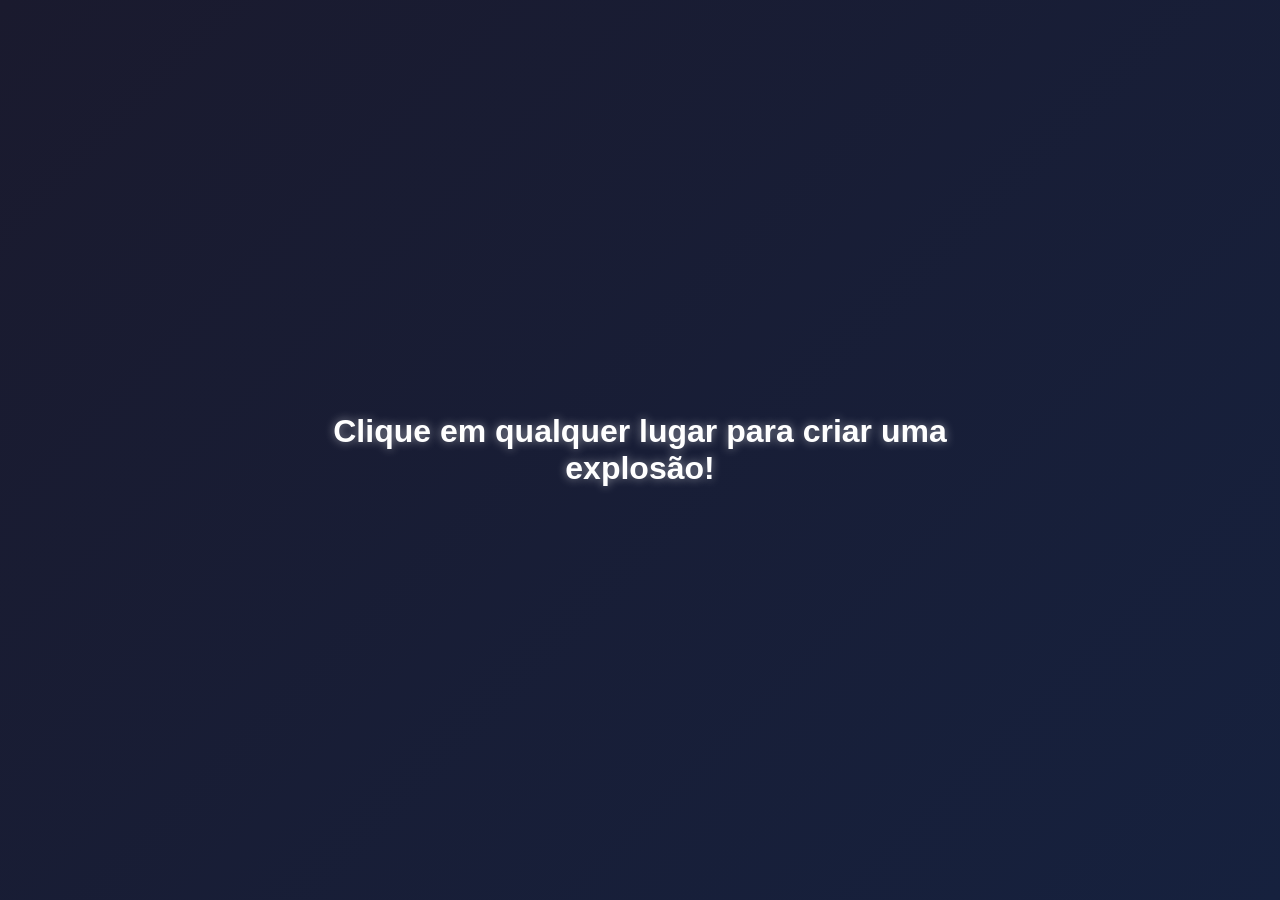
<file: click-explosion/claude sonnet 4.5/index.html>
<!DOCTYPE html>
<html lang="pt-BR">
<head>
    <meta charset="UTF-8">
    <meta name="viewport" content="width=device-width, initial-scale=1.0">
    <title>Explosão de Fogo ao Clicar</title>
    <link rel="stylesheet" href="style.css">
</head>
<body>
    <div class="container">
        <h1>Clique em qualquer lugar para criar uma explosão!</h1>
    </div>
    <script src="script.js"></script>
</body>
</html>
</file>
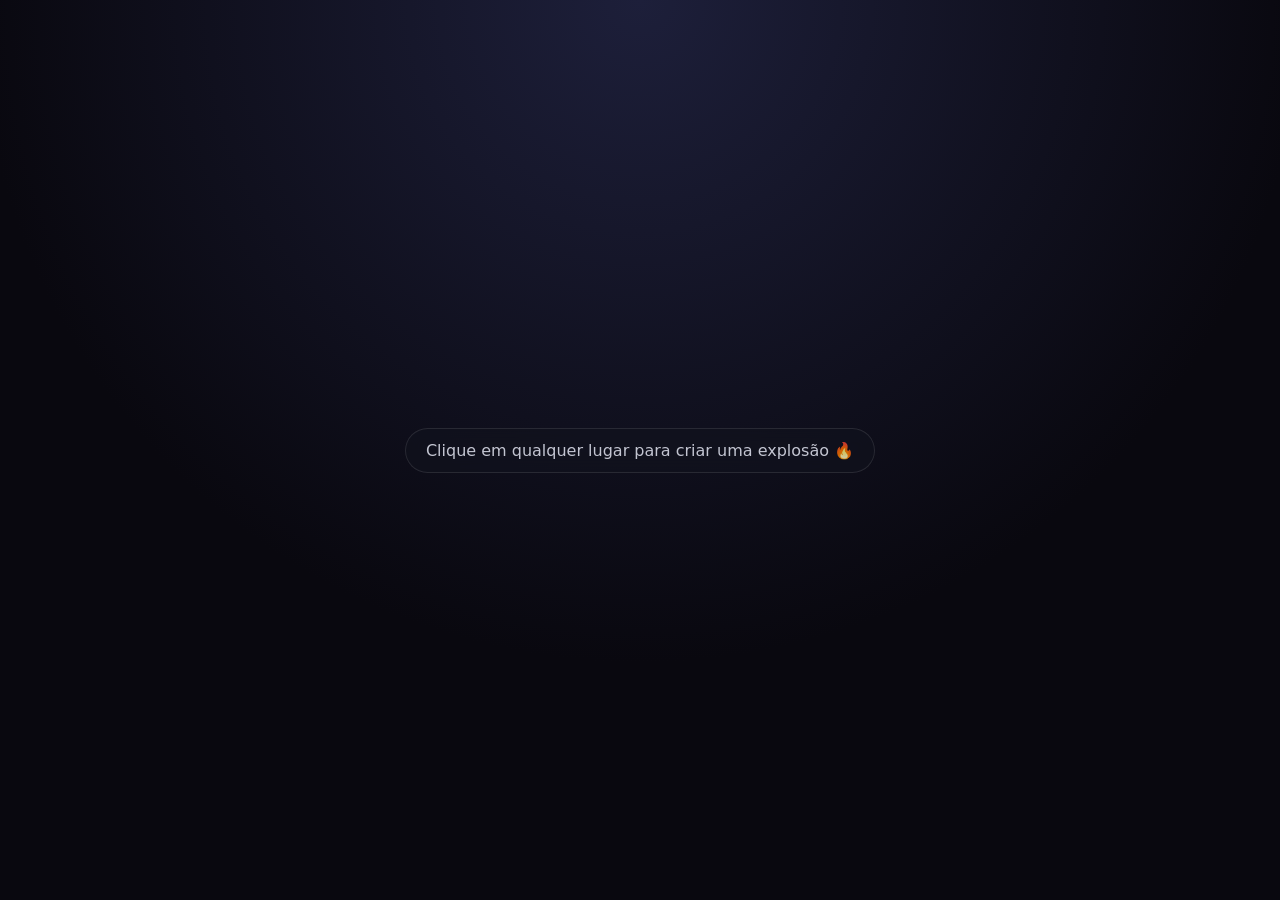
<file: click-explosion/gpt 5 codex/index.html>
<!DOCTYPE html>
<html lang="pt-BR">
  <head>
    <meta charset="UTF-8" />
    <meta name="viewport" content="width=device-width, initial-scale=1.0" />
    <title>Explosões ao Clique</title>
    <link rel="stylesheet" href="styles.css" />
  </head>
  <body>
    <main class="stage" aria-label="Área interativa">
      <div class="hint">Clique em qualquer lugar para criar uma explosão 🔥</div>
    </main>
    <script src="script.js"></script>
  </body>
</html>
</file>
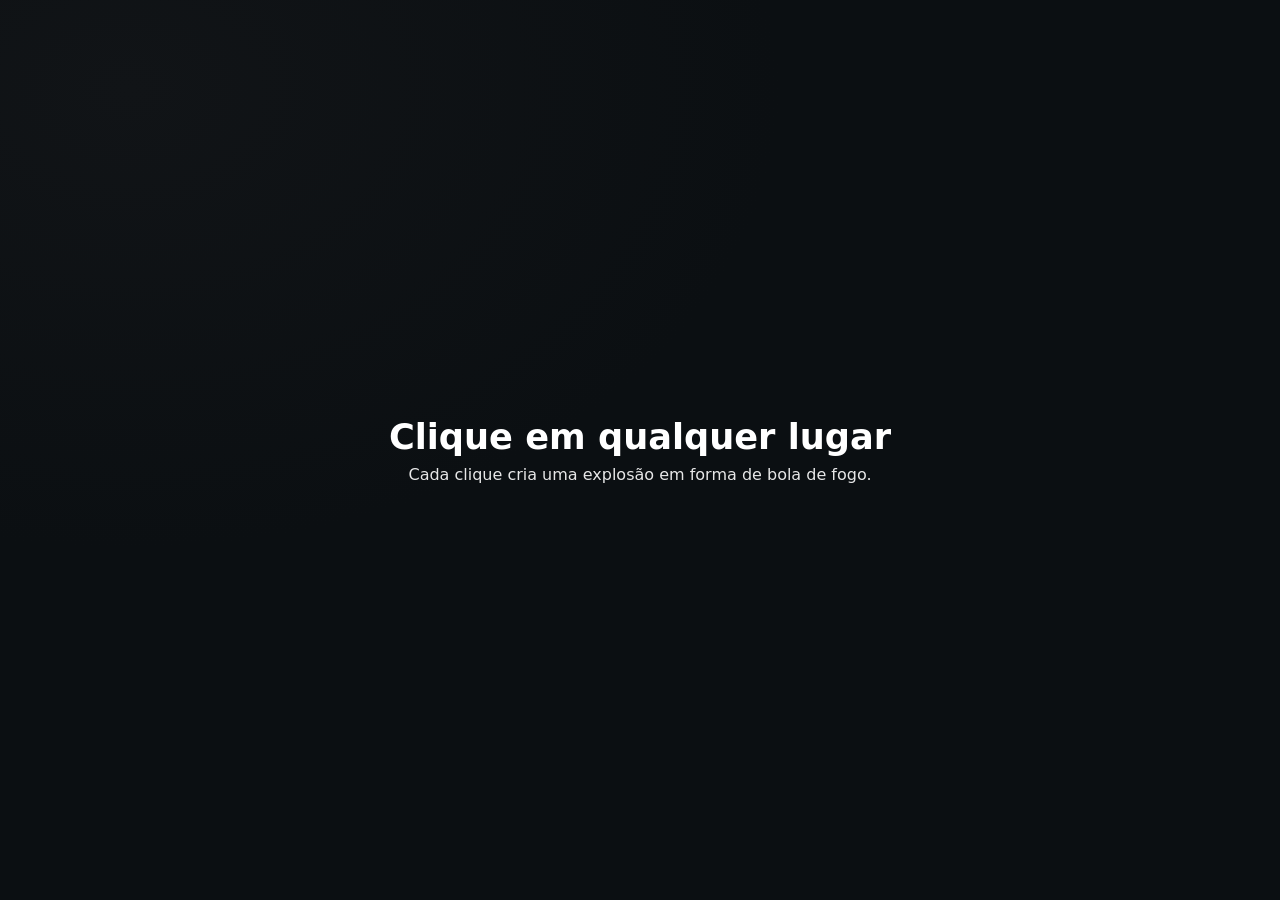
<file: click-explosion/gpt 5 mini/index.html>
<!doctype html>
<html lang="pt-BR">
  <head>
    <meta charset="utf-8" />
    <meta name="viewport" content="width=device-width, initial-scale=1" />
    <title>Explosões ao Clique — Bola de Fogo</title>
    <link rel="stylesheet" href="styles.css" />
  </head>
  <body>
    <main>
      <h1>Clique em qualquer lugar</h1>
      <p>Cada clique cria uma explosão em forma de bola de fogo.</p>
    </main>

    <script src="script.js" defer></script>
  </body>
</html>
</file>
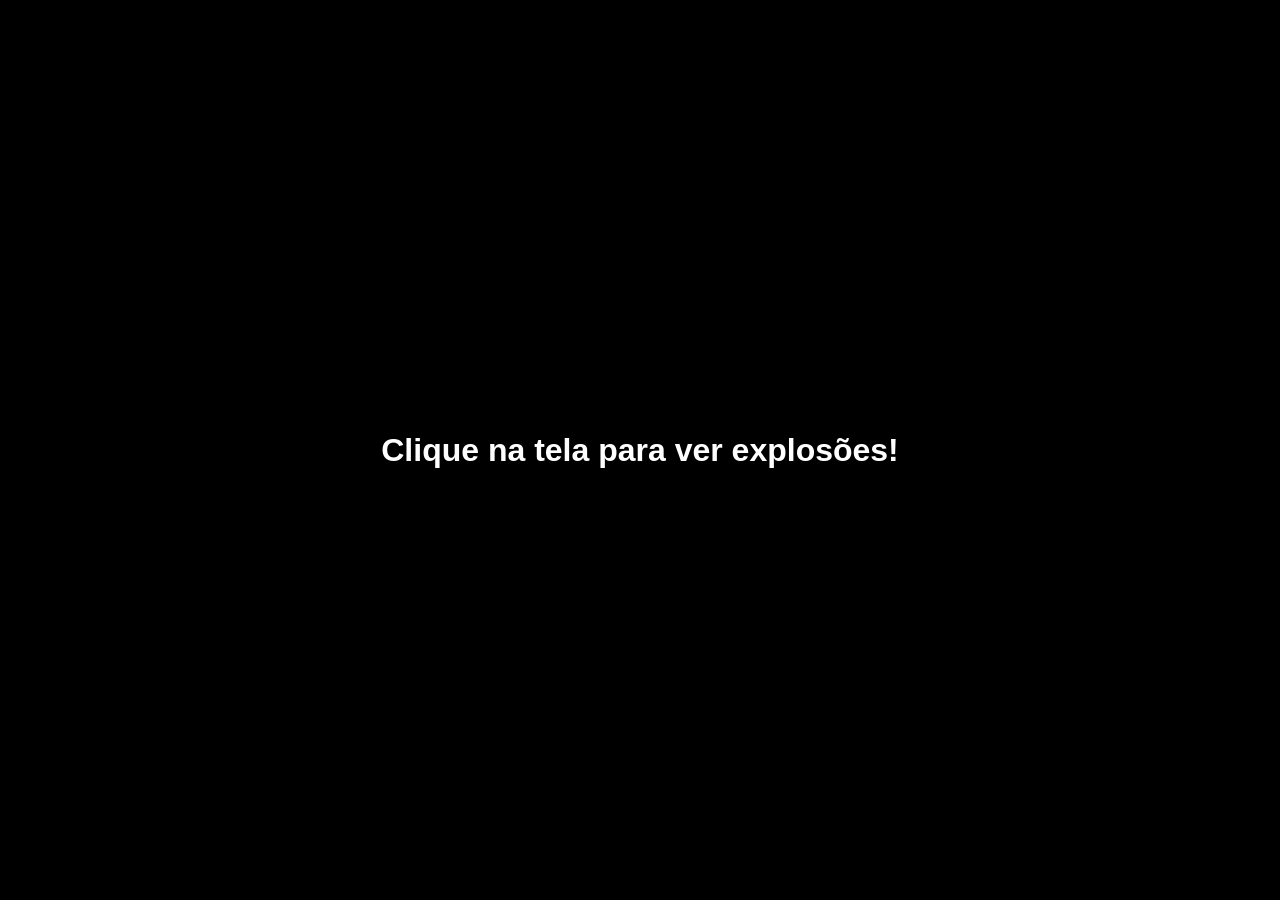
<file: click-explosion/grok code fast 1/index.html>
<!DOCTYPE html>
<html lang="pt-BR">
<head>
    <meta charset="UTF-8">
    <meta name="viewport" content="width=device-width, initial-scale=1.0">
    <title>Click Explosion</title>
    <link rel="stylesheet" href="style.css">
</head>
<body>
    <div id="container">
        <h1>Clique na tela para ver explosões!</h1>
    </div>
    <script src="script.js"></script>
</body>
</html>
</file>
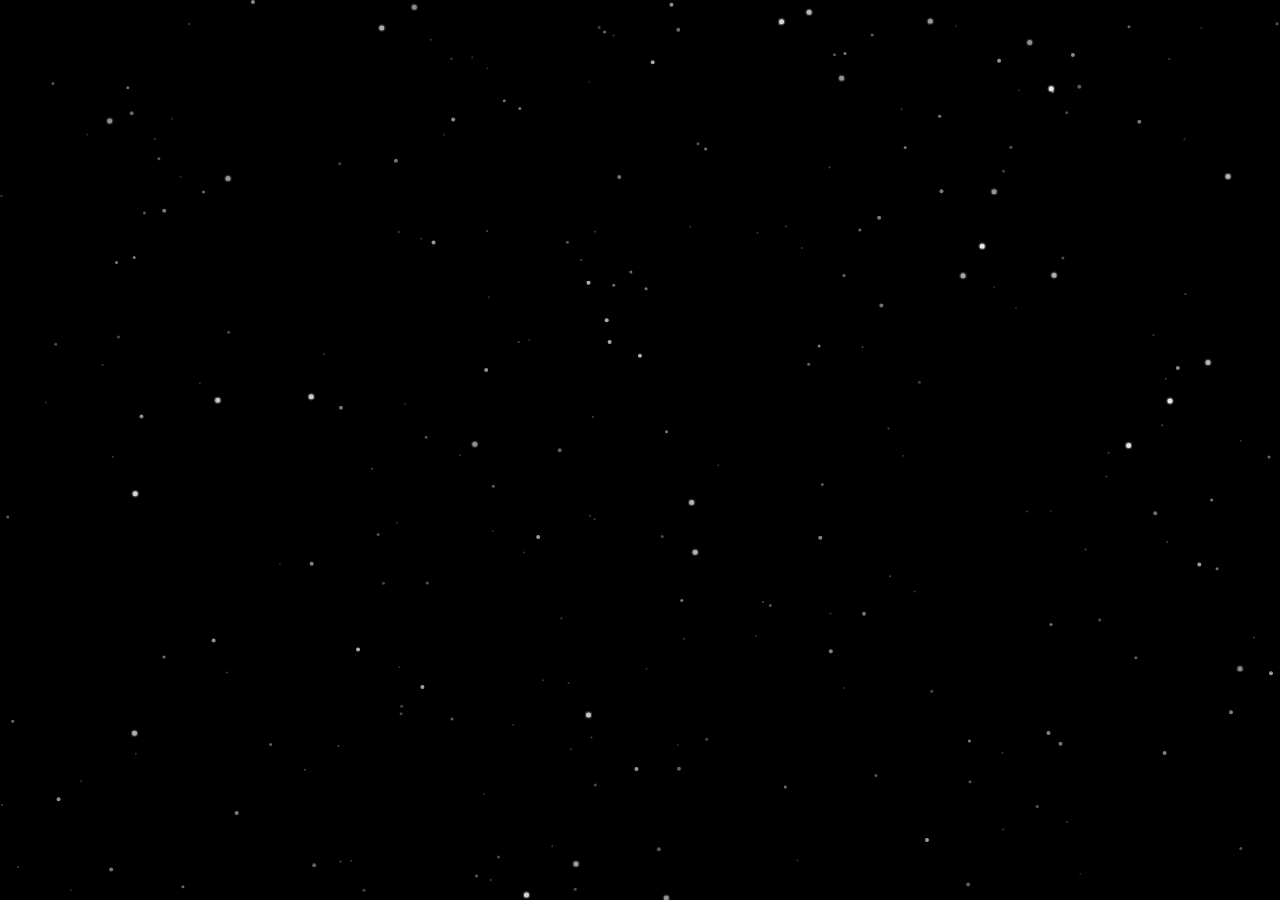
<file: paralax-starfield/claude 4.5 sonnet/index.html>
<!DOCTYPE html>
<html lang="pt-BR">
<head>
    <meta charset="UTF-8">
    <meta name="viewport" content="width=device-width, initial-scale=1.0">
    <title>Parallax Starfield - Retro 16-bit</title>
    <link rel="stylesheet" href="style.css">
</head>
<body>
    <canvas id="starfield"></canvas>
    <script src="script.js"></script>
</body>
</html>
</file>
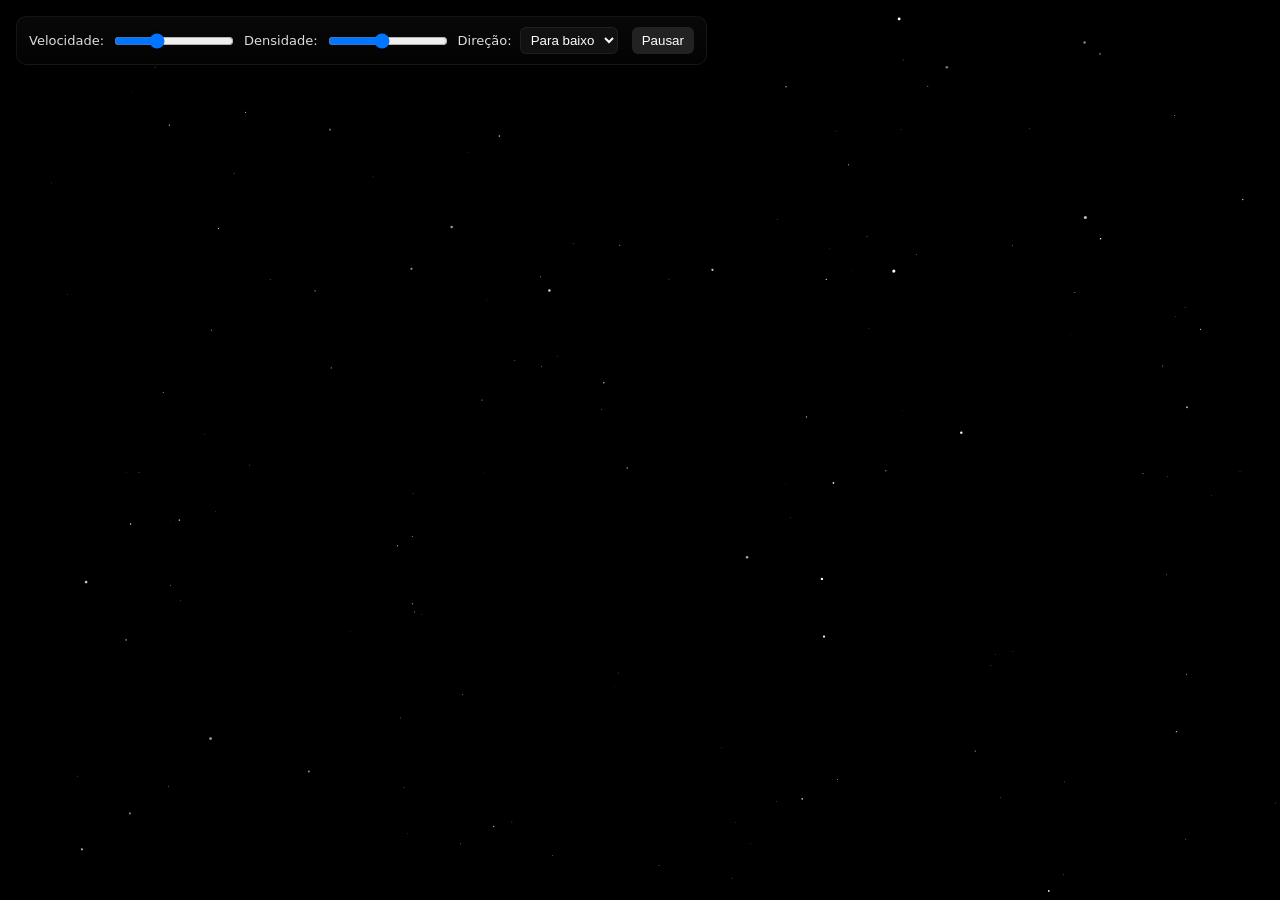
<file: paralax-starfield/copilot swe/index.html>
<!doctype html>
<html lang="pt-BR">
<head>
  <meta charset="utf-8" />
  <meta name="viewport" content="width=device-width, initial-scale=1" />
  <title>Parallax Starfield</title>
  <link rel="stylesheet" href="styles.css">
</head>
<body>
  <canvas id="starfield"></canvas>

  <div class="ui">
    <label>Velocidade: <input id="speed" type="range" min="0" max="3" step="0.01" value="1"></label>
    <label>Densidade: <input id="density" type="range" min="0.2" max="2" step="0.1" value="1"></label>
    <label>Direção: 
      <select id="direction">
        <option value="down" selected>Para baixo</option>
        <option value="up">Para cima</option>
      </select>
    </label>
    <button id="toggle">Pausar</button>
  </div>

  <script src="script.js"></script>
</body>
</html>
</file>
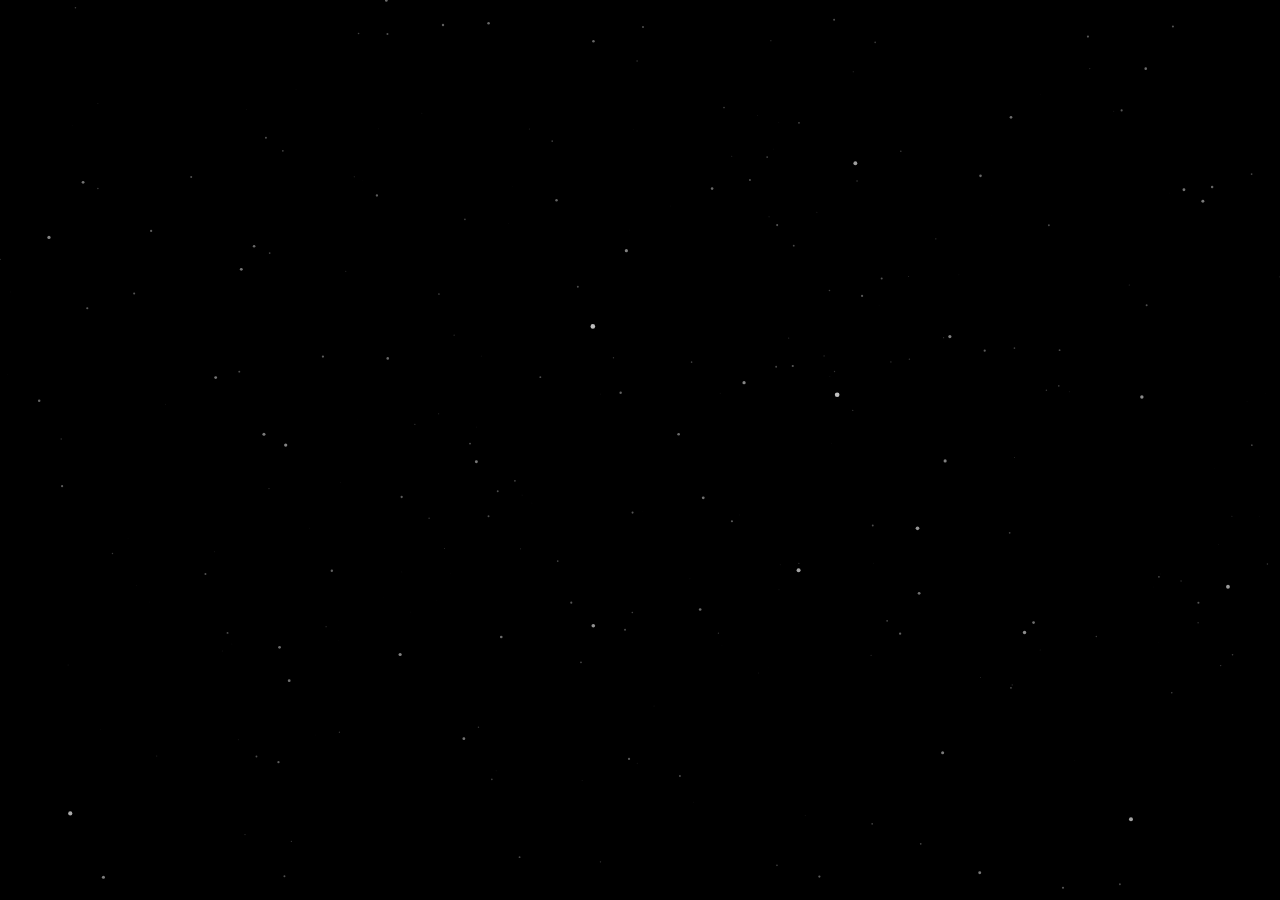
<file: paralax-starfield/gemini 2.5 pro/index.html>
<!DOCTYPE html>
<html lang="pt-BR">
<head>
    <meta charset="UTF-8">
    <meta name="viewport" content="width=device-width, initial-scale=1.0">
    <title>Parallax Starfield</title>
    <link rel="stylesheet" href="style.css">
</head>
<body>
    <canvas id="starfield"></canvas>
    <script src="script.js"></script>
</body>
</html>
</file>
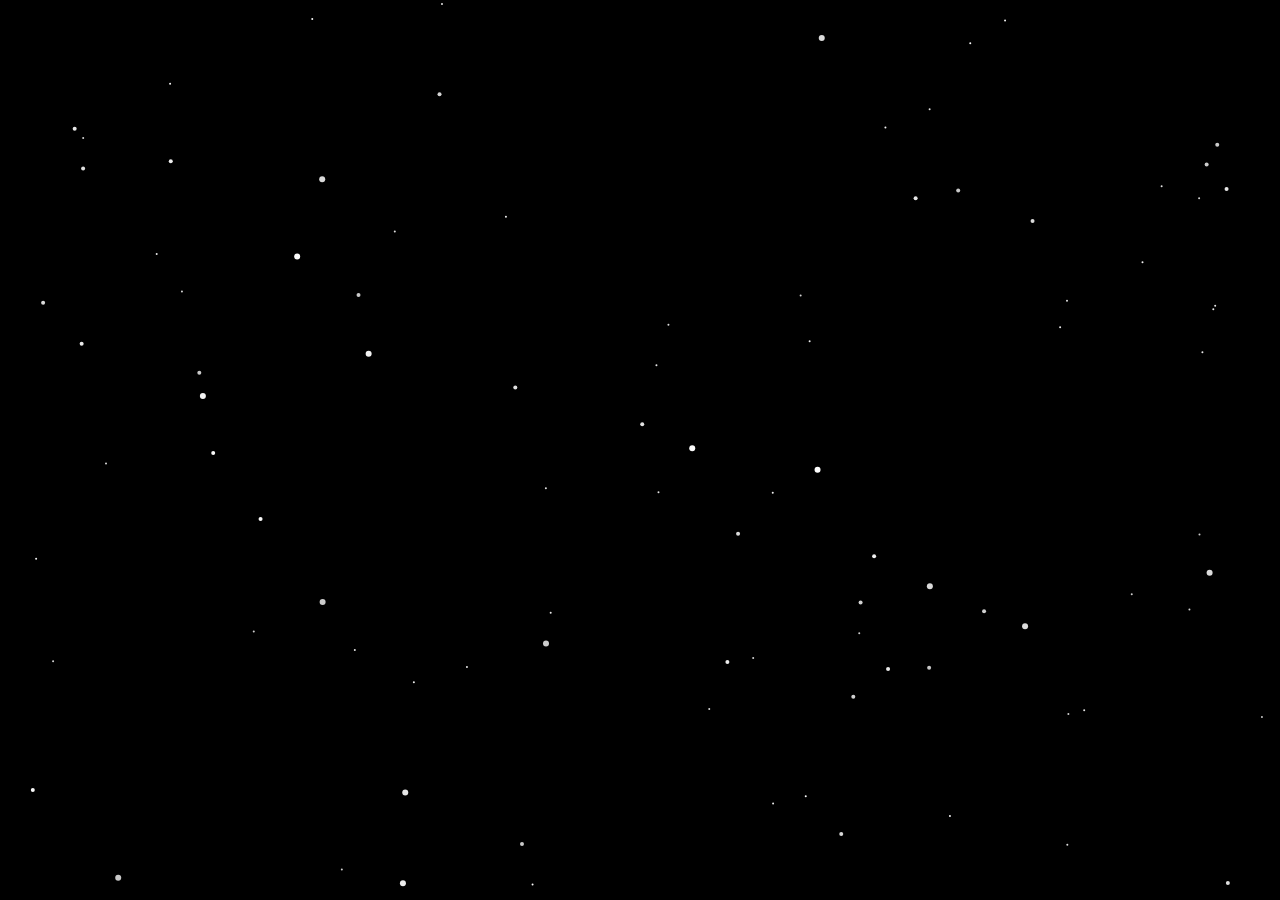
<file: paralax-starfield/gpt 4.1/index.html>
<!DOCTYPE html>
<html lang="pt-br">
<head>
    <meta charset="UTF-8">
    <meta name="viewport" content="width=device-width, initial-scale=1.0">
    <title>Parallax Starfield</title>
    <link rel="stylesheet" href="style.css">
</head>
<body>
    <canvas id="starfield"></canvas>
    <script src="script.js"></script>
</body>
</html>
</file>
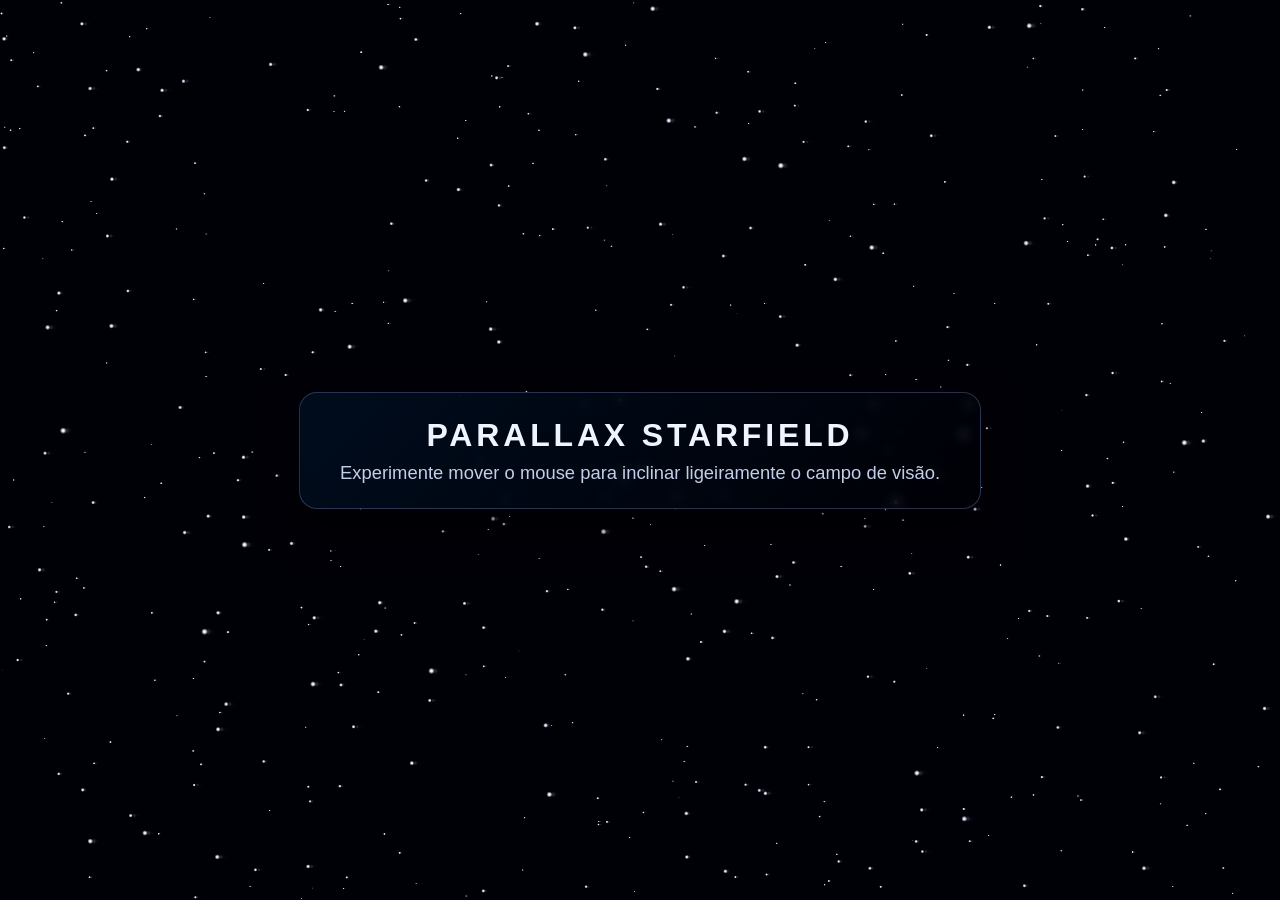
<file: paralax-starfield/gpt 5 codex/index.html>
<!DOCTYPE html>
<html lang="pt-BR">
  <head>
    <meta charset="UTF-8" />
    <meta http-equiv="X-UA-Compatible" content="IE=edge" />
    <meta name="viewport" content="width=device-width, initial-scale=1.0" />
    <title>Parallax Starfield</title>
    <link rel="stylesheet" href="style.css" />
  </head>
  <body>
    <canvas id="starfield" role="img" aria-label="Campo de estrelas em movimento"></canvas>
    <div class="hud">
      <h1>Parallax Starfield</h1>
      <p>Experimente mover o mouse para inclinar ligeiramente o campo de visão.</p>
    </div>
    <script src="script.js" type="module"></script>
  </body>
</html>
</file>
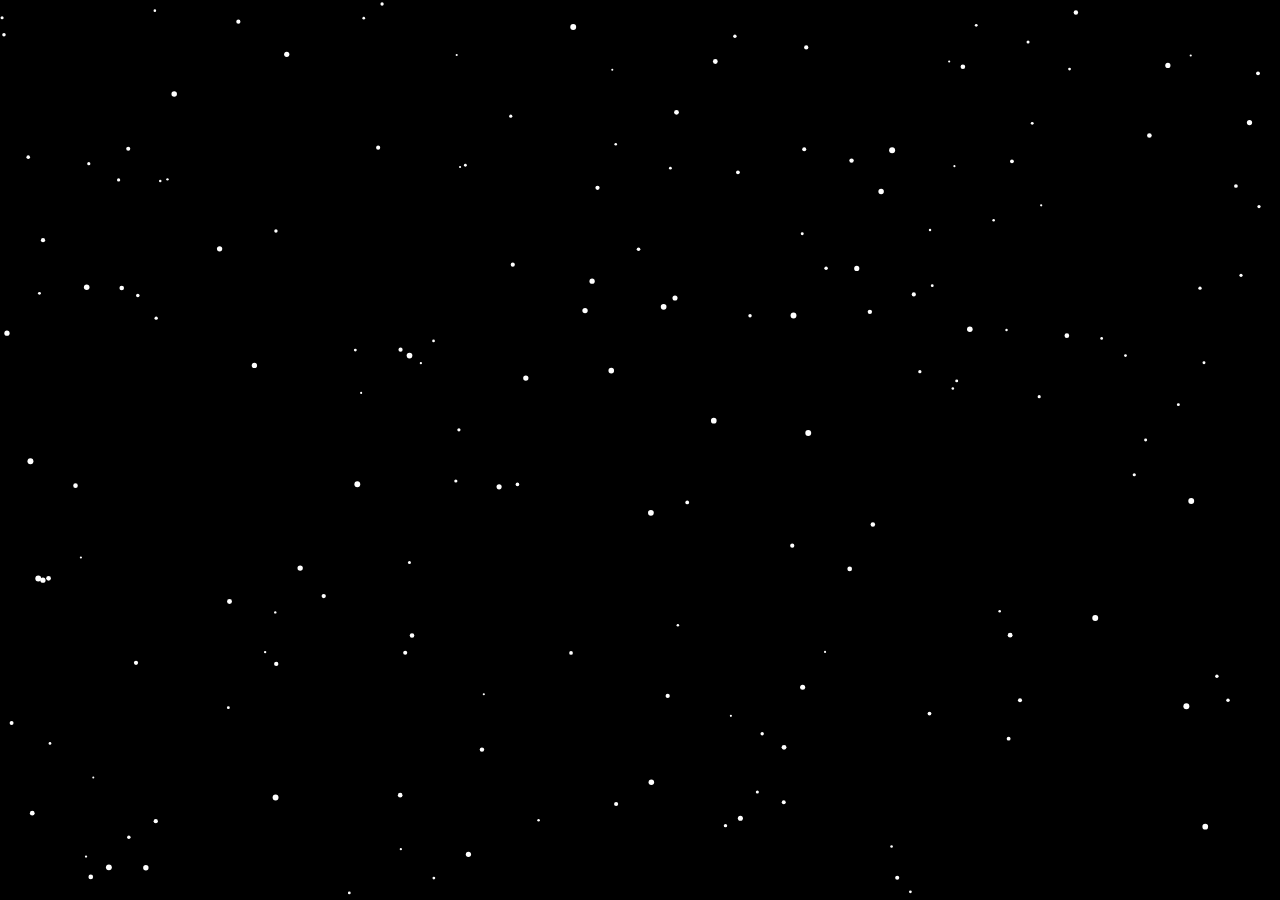
<file: paralax-starfield/grok code fast 1/index.html>
<!DOCTYPE html>
<html lang="en">
<head>
    <meta charset="UTF-8">
    <meta name="viewport" content="width=device-width, initial-scale=1.0">
    <title>Parallax Starfield</title>
    <link rel="stylesheet" href="styles.css">
</head>
<body>
    <canvas id="starfield"></canvas>
    <script src="script.js"></script>
</body>
</html>
</file>
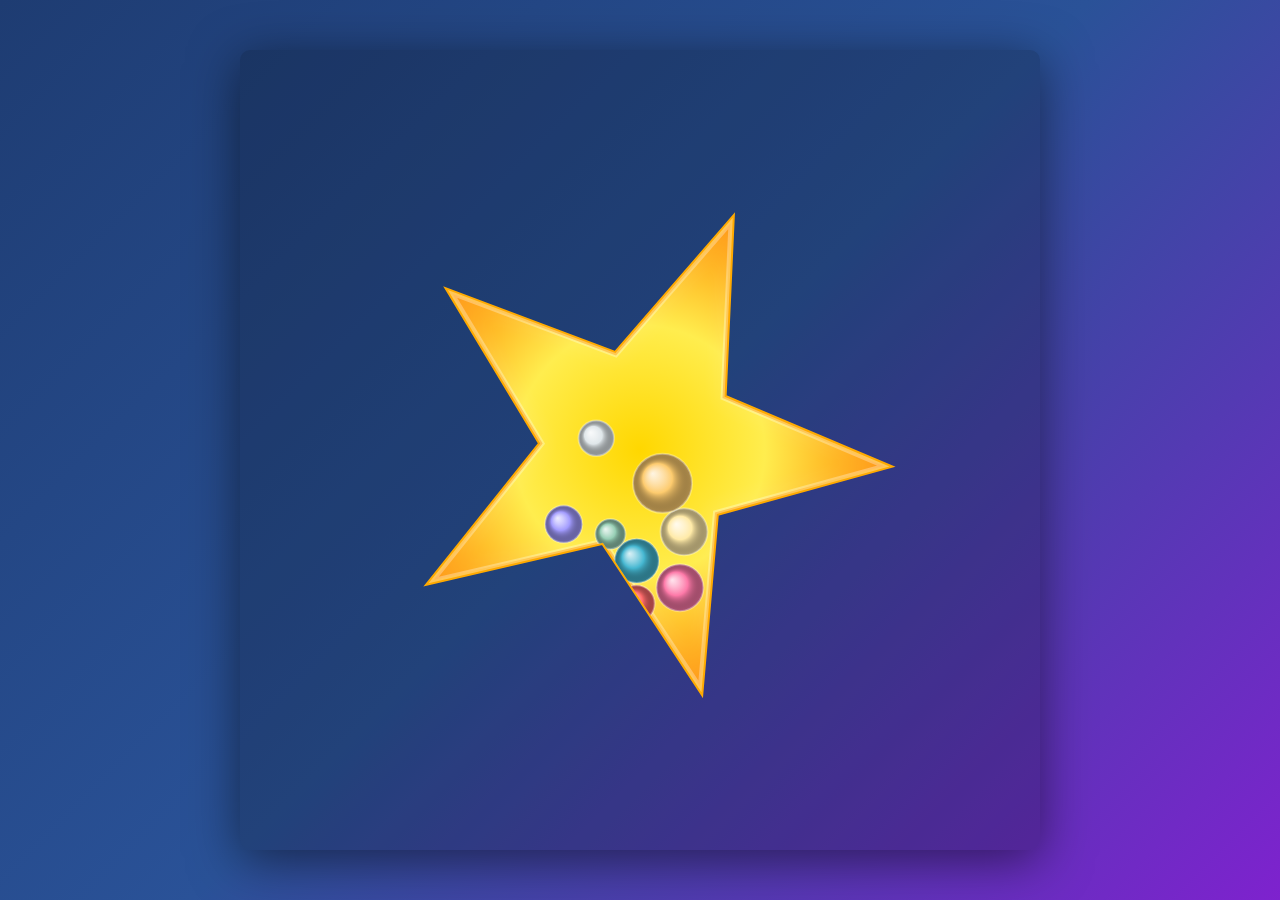
<file: rotating-star-with-balls-inside/claude sonnet 4.5/index.html>
<!DOCTYPE html>
<html lang="pt-BR">
<head>
    <meta charset="UTF-8">
    <meta name="viewport" content="width=device-width, initial-scale=1.0">
    <title>Estrela Girante com Bolas</title>
    <link rel="stylesheet" href="style.css">
</head>
<body>
    <canvas id="canvas"></canvas>
    <script src="script.js"></script>
</body>
</html>
</file>
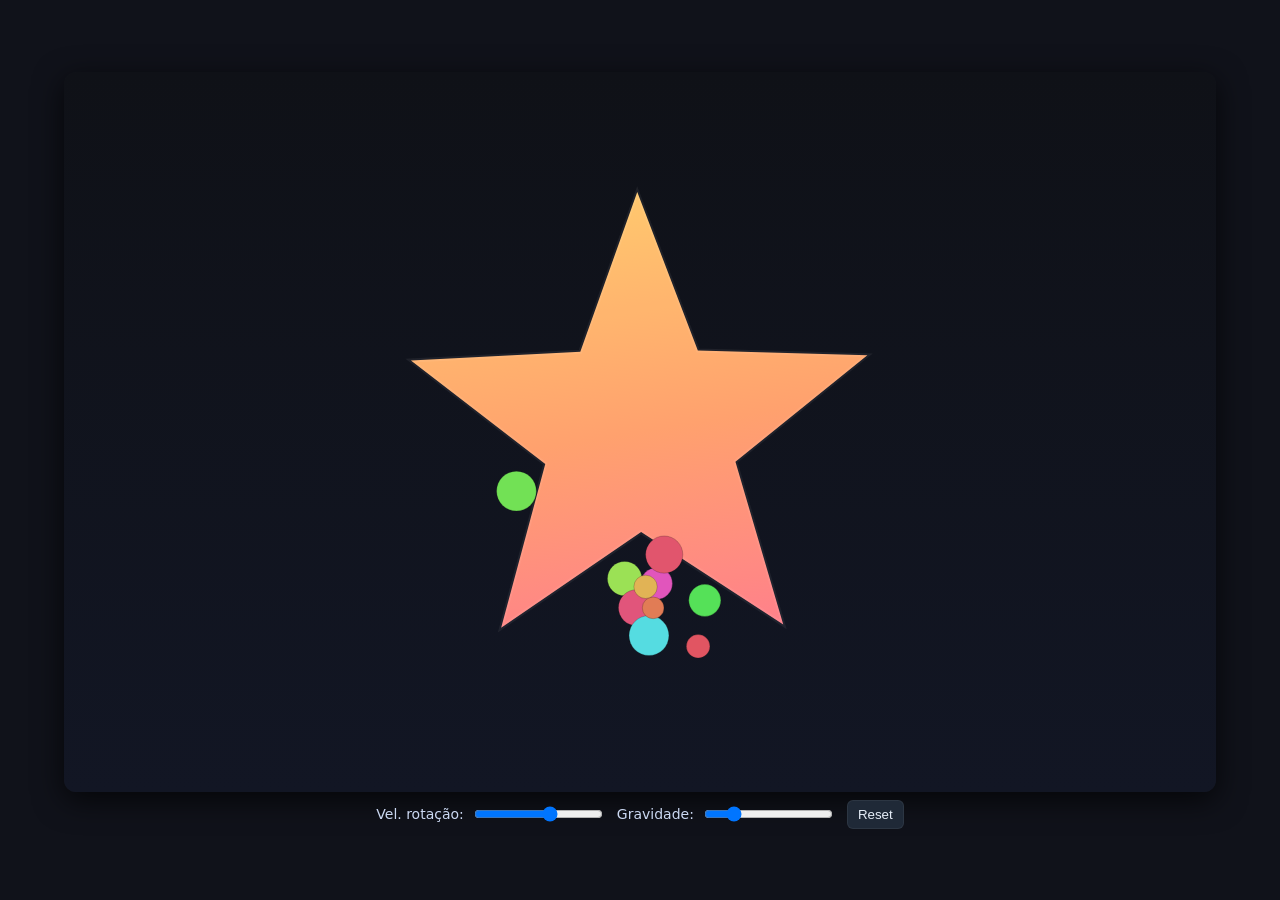
<file: rotating-star-with-balls-inside/copilot swe/index.html>
<!doctype html>
<html lang="pt-BR">
  <head>
    <meta charset="utf-8" />
    <meta name="viewport" content="width=device-width, initial-scale=1" />
    <title>Estrela Rotativa com Bolas - Demo</title>
    <link rel="stylesheet" href="styles.css" />
  </head>
  <body>
    <div class="container">
      <canvas id="scene"></canvas>
      <div class="controls">
        <label>Vel. rotação: <input id="rotationSpeed" type="range" min="-3" max="3" step="0.01" value="0.6"></label>
        <label>Gravidade: <input id="gravity" type="range" min="0" max="2" step="0.01" value="0.4"></label>
        <button id="reset">Reset</button>
      </div>
    </div>
    <script src="script.js"></script>
  </body>
</html>
</file>
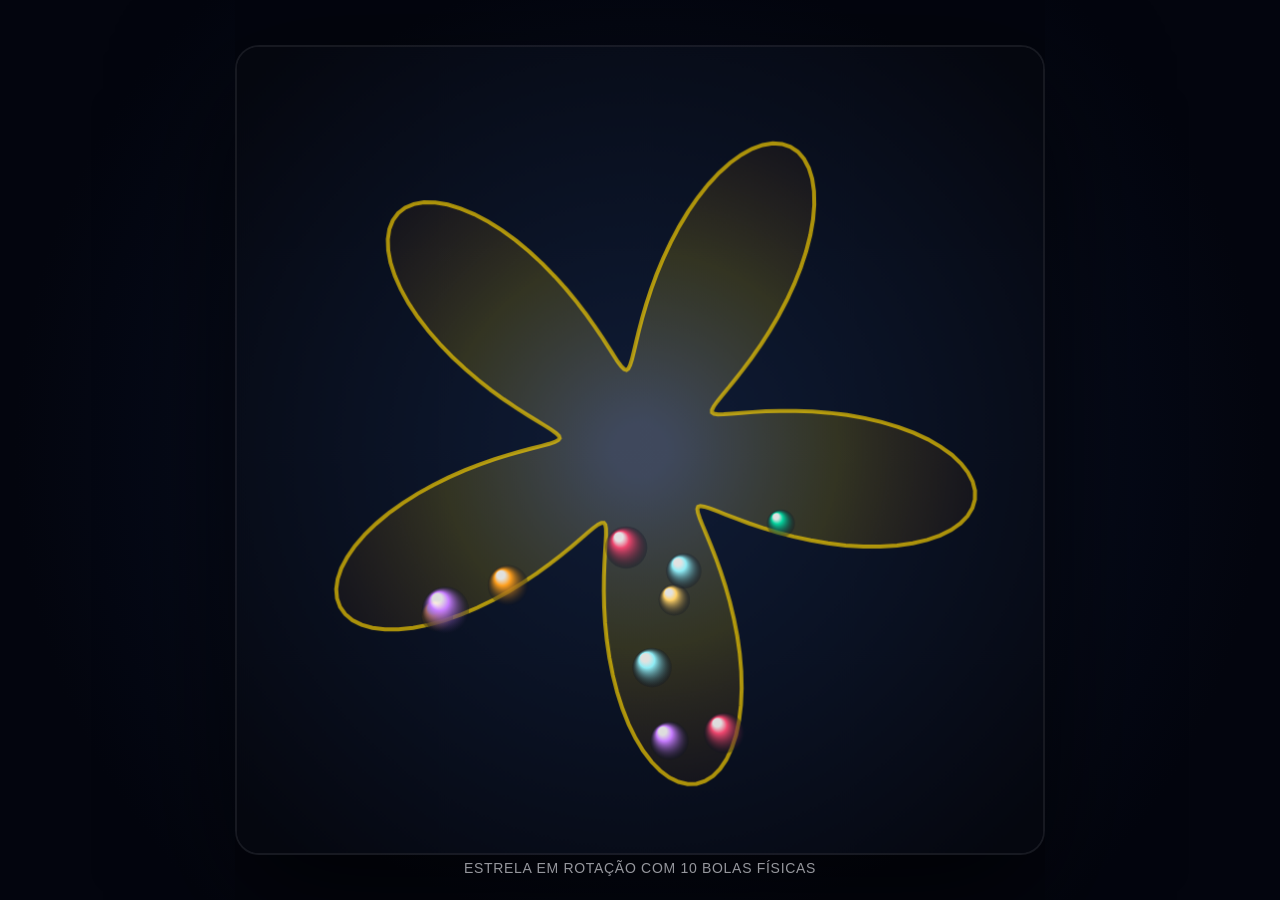
<file: rotating-star-with-balls-inside/gpt 5 codex/index.html>
<!DOCTYPE html>
<html lang="pt-BR">
<head>
  <meta charset="UTF-8">
  <title>Estrela Girando com Bolas</title>
  <style>
    * {
      box-sizing: border-box;
    }

    html, body {
      margin: 0;
      height: 100%;
      display: flex;
      align-items: center;
      justify-content: center;
      background: radial-gradient(circle at center, #0c1630 0%, #03050e 80%);
      font-family: "Segoe UI", Tahoma, sans-serif;
      color: #f8f9ff;
    }

    #scene {
      width: min(90vmin, 820px);
      height: min(90vmin, 820px);
      border-radius: 24px;
      border: 2px solid rgba(255, 255, 255, 0.08);
      box-shadow: 0 40px 120px rgba(0, 0, 0, 0.65);
      background: transparent;
    }

    .hint {
      position: absolute;
      bottom: 24px;
      left: 50%;
      transform: translateX(-50%);
      font-size: 14px;
      letter-spacing: 0.05em;
      text-transform: uppercase;
      opacity: 0.6;
    }
  </style>
</head>
<body>
  <canvas id="scene"></canvas>
  <div class="hint">Estrela em rotação com 10 bolas físicas</div>
  <script>
    (function() {
      const canvas = document.getElementById('scene');
      const ctx = canvas.getContext('2d');
      const dpr = window.devicePixelRatio || 1;
      const TWO_PI = Math.PI * 2;

      const center = { x: 0, y: 0 };
      const star = {
        points: 5,
        outerRadius: 320,
        rotation: 0,
        rotationSpeed: Math.PI / 14
      };

      const gravity = 900; // px/s^2
      const airDrag = 0.998;
      const restitution = 0.84;
      const balls = [];
      const ballCount = 10;
      const palette = ['#ffd166', '#ef476f', '#06d6a0', '#8eecf5', '#c77dff', '#ff9f1c'];

      let logicalSize = 600;
      let lastTime = performance.now();

      function normalizeAngle(angle) {
        return ((angle % TWO_PI) + TWO_PI) % TWO_PI;
      }

      function getRadius(theta) {
        return star.outerRadius * (0.62 + 0.38 * Math.cos(star.points * theta));
      }

      function getRadiusDerivative(theta) {
        return star.outerRadius * (0.38 * -star.points * Math.sin(star.points * theta));
      }

      function resize() {
        const maxSize = Math.min(window.innerWidth, window.innerHeight) * 0.9;
        logicalSize = Math.max(460, Math.min(maxSize, 820));
        canvas.style.width = logicalSize + 'px';
        canvas.style.height = logicalSize + 'px';
        canvas.width = logicalSize * dpr;
        canvas.height = logicalSize * dpr;

        ctx.setTransform(1, 0, 0, 1, 0, 0);
        ctx.scale(dpr, dpr);

        center.x = logicalSize / 2;
        center.y = logicalSize / 2;
        star.outerRadius = logicalSize * 0.42;

        spawnBalls();
      }

      function spawnBalls() {
        balls.length = 0;
        let attempts = 0;
        while (balls.length < ballCount && attempts < 6000) {
          attempts++;
          const radius = 14 + Math.random() * 10;
          const theta = Math.random() * TWO_PI;
          const maxRadius = getRadius(theta) - radius * 2.4;
          if (maxRadius <= 0) {
            continue;
          }
          const radialFactor = Math.pow(Math.random(), 0.45);
          const distance = radialFactor * maxRadius;
          const angleWorld = theta + star.rotation;
          const x = center.x + distance * Math.cos(angleWorld);
          const y = center.y + distance * Math.sin(angleWorld);

          let valid = true;
          for (const other of balls) {
            const dist = Math.hypot(other.x - x, other.y - y);
            if (dist < other.radius + radius + 4) {
              valid = false;
              break;
            }
          }

          if (!valid) {
            continue;
          }

          balls.push({
            x,
            y,
            vx: (Math.random() - 0.5) * 110,
            vy: (Math.random() - 0.5) * 110,
            radius,
            color: palette[Math.floor(Math.random() * palette.length)]
          });
        }
      }

      function resolveStarCollision(ball) {
        const dx = ball.x - center.x;
        const dy = ball.y - center.y;
        const dist = Math.hypot(dx, dy);

        if (dist === 0) {
          return;
        }

        const thetaWorld = Math.atan2(dy, dx);
        const thetaLocal = normalizeAngle(thetaWorld - star.rotation);
        const boundaryRadius = getRadius(thetaLocal);
        const allowedRadius = Math.max(boundaryRadius - ball.radius, 0);

        if (dist > allowedRadius) {
          const R = boundaryRadius;
          const RPrime = getRadiusDerivative(thetaLocal);

          const tangentLocalX = RPrime * Math.cos(thetaLocal) - R * Math.sin(thetaLocal);
          const tangentLocalY = RPrime * Math.sin(thetaLocal) + R * Math.cos(thetaLocal);
          let normalLocalX = tangentLocalY;
          let normalLocalY = -tangentLocalX;
          const normalLength = Math.hypot(normalLocalX, normalLocalY) || 1;
          normalLocalX /= normalLength;
          normalLocalY /= normalLength;

          const cosRot = Math.cos(star.rotation);
          const sinRot = Math.sin(star.rotation);
          const normalX = normalLocalX * cosRot - normalLocalY * sinRot;
          const normalY = normalLocalX * sinRot + normalLocalY * cosRot;

          const vn = ball.vx * normalX + ball.vy * normalY;
          if (vn > 0) {
            ball.vx -= (1 + restitution) * vn * normalX;
            ball.vy -= (1 + restitution) * vn * normalY;
          }

          const clampRadius = allowedRadius;
          const correctedAngle = thetaLocal + star.rotation;
          ball.x = center.x + clampRadius * Math.cos(correctedAngle);
          ball.y = center.y + clampRadius * Math.sin(correctedAngle);
        }
      }

      function updatePhysics(dt) {
        for (const ball of balls) {
          ball.vy += gravity * dt;
          ball.vx *= airDrag;
          ball.vy *= airDrag;
          ball.x += ball.vx * dt;
          ball.y += ball.vy * dt;
          resolveStarCollision(ball);
        }
      }

      function buildStarPath() {
        const path = new Path2D();
        const segments = 240;
        for (let i = 0; i <= segments; i++) {
          const theta = (i / segments) * TWO_PI;
          const radius = getRadius(theta);
          const x = radius * Math.cos(theta);
          const y = radius * Math.sin(theta);
          if (i === 0) {
            path.moveTo(x, y);
          } else {
            path.lineTo(x, y);
          }
        }
        path.closePath();
        return path;
      }

      function drawBackground() {
        ctx.clearRect(0, 0, logicalSize, logicalSize);
        const gradient = ctx.createRadialGradient(center.x, center.y, star.outerRadius * 0.15, center.x, center.y, star.outerRadius * 1.6);
        gradient.addColorStop(0, '#0f1b34');
        gradient.addColorStop(1, '#05070f');
        ctx.fillStyle = gradient;
        ctx.fillRect(0, 0, logicalSize, logicalSize);
      }

      function drawStar() {
        ctx.save();
        ctx.translate(center.x, center.y);
        ctx.rotate(star.rotation);
        const starPath = buildStarPath();

        const fillGradient = ctx.createRadialGradient(0, 0, star.outerRadius * 0.08, 0, 0, star.outerRadius);
        fillGradient.addColorStop(0, 'rgba(255, 255, 255, 0.2)');
        fillGradient.addColorStop(0.55, 'rgba(255, 214, 0, 0.16)');
        fillGradient.addColorStop(1, 'rgba(255, 140, 0, 0.05)');

        ctx.fillStyle = fillGradient;
        ctx.fill(starPath);
        ctx.lineWidth = 4;
        ctx.strokeStyle = 'rgba(255, 214, 0, 0.65)';
        ctx.stroke(starPath);
        ctx.restore();
      }

      function drawBalls() {
        for (const ball of balls) {
          const gradient = ctx.createRadialGradient(
            ball.x - ball.radius * 0.35,
            ball.y - ball.radius * 0.5,
            ball.radius * 0.2,
            ball.x,
            ball.y,
            ball.radius
          );
          gradient.addColorStop(0, 'rgba(255, 255, 255, 0.85)');
          gradient.addColorStop(0.25, ball.color);
          gradient.addColorStop(1, 'rgba(10, 16, 32, 0.3)');

          ctx.fillStyle = gradient;
          ctx.beginPath();
          ctx.arc(ball.x, ball.y, ball.radius, 0, TWO_PI);
          ctx.fill();
        }
      }

      function animate(now) {
        const delta = Math.min((now - lastTime) / 1000, 0.04);
        lastTime = now;

        star.rotation = (star.rotation + star.rotationSpeed * delta) % TWO_PI;
        updatePhysics(delta);

        drawBackground();
        drawStar();
        drawBalls();

        requestAnimationFrame(animate);
      }

      window.addEventListener('resize', resize);
      resize();
      requestAnimationFrame(animate);
    })();
  </script>
</body>
</html>
</file>
<file: click-explosion/claude sonnet 4.5/style.css>
* {
    margin: 0;
    padding: 0;
    box-sizing: border-box;
}

body {
    min-height: 100vh;
    background: linear-gradient(135deg, #1a1a2e 0%, #16213e 100%);
    overflow: hidden;
    cursor: crosshair;
    font-family: Arial, sans-serif;
}

.container {
    position: absolute;
    top: 50%;
    left: 50%;
    transform: translate(-50%, -50%);
    text-align: center;
    pointer-events: none;
    z-index: 1;
}

h1 {
    color: #fff;
    font-size: 2rem;
    text-shadow: 0 0 10px rgba(255, 255, 255, 0.5);
    animation: pulse 2s ease-in-out infinite;
}

@keyframes pulse {
    0%, 100% {
        opacity: 0.7;
    }
    50% {
        opacity: 1;
    }
}

.explosion {
    position: absolute;
    width: 20px;
    height: 20px;
    border-radius: 50%;
    pointer-events: none;
    z-index: 1000;
}

.explosion::before,
.explosion::after {
    content: '';
    position: absolute;
    top: 50%;
    left: 50%;
    transform: translate(-50%, -50%);
    border-radius: 50%;
}

/* Núcleo principal da explosão */
.explosion::before {
    width: 100%;
    height: 100%;
    background: radial-gradient(circle, #fff 0%, #ffeb3b 20%, #ff9800 40%, #ff5722 60%, transparent 100%);
    animation: explode-core 0.8s ease-out forwards;
}

/* Anel externo da explosão */
.explosion::after {
    width: 100%;
    height: 100%;
    background: radial-gradient(circle, transparent 30%, #ff5722 40%, #f44336 50%, #d32f2f 60%, transparent 70%);
    animation: explode-ring 0.8s ease-out forwards;
}

@keyframes explode-core {
    0% {
        width: 0;
        height: 0;
        opacity: 1;
        box-shadow: 0 0 0 rgba(255, 255, 255, 0.8),
                    0 0 0 rgba(255, 152, 0, 0.6);
    }
    30% {
        width: 150px;
        height: 150px;
        opacity: 1;
        box-shadow: 0 0 30px rgba(255, 255, 255, 0.8),
                    0 0 60px rgba(255, 152, 0, 0.6),
                    0 0 90px rgba(255, 87, 34, 0.4);
    }
    100% {
        width: 200px;
        height: 200px;
        opacity: 0;
        box-shadow: 0 0 50px rgba(255, 255, 255, 0),
                    0 0 100px rgba(255, 152, 0, 0),
                    0 0 150px rgba(255, 87, 34, 0);
    }
}

@keyframes explode-ring {
    0% {
        width: 0;
        height: 0;
        opacity: 1;
    }
    50% {
        width: 180px;
        height: 180px;
        opacity: 0.8;
    }
    100% {
        width: 250px;
        height: 250px;
        opacity: 0;
    }
}

/* Partículas de fogo */
.particle {
    position: absolute;
    width: 8px;
    height: 8px;
    border-radius: 50%;
    pointer-events: none;
    z-index: 999;
}

.particle::before {
    content: '';
    position: absolute;
    width: 100%;
    height: 100%;
    border-radius: 50%;
    background: radial-gradient(circle, #ffeb3b, #ff9800);
    box-shadow: 0 0 10px #ff5722;
}

@keyframes particle-fly {
    0% {
        transform: translate(0, 0) scale(1);
        opacity: 1;
    }
    100% {
        transform: translate(var(--tx), var(--ty)) scale(0);
        opacity: 0;
    }
}

.particle {
    animation: particle-fly 0.6s ease-out forwards;
}
</file>
<file: click-explosion/gpt 5 codex/styles.css>
:root {
  color-scheme: dark;
  font-family: "Segoe UI", system-ui, -apple-system, BlinkMacSystemFont, sans-serif;
  background-color: #09080f;
}

* {
  box-sizing: border-box;
}

body {
  margin: 0;
  min-height: 100vh;
  overflow: hidden;
  background: radial-gradient(circle at top, #1d1f3a 0%, #09080f 60%);
  color: #f0f3ff;
}

.stage {
  position: relative;
  display: flex;
  align-items: center;
  justify-content: center;
  width: 100vw;
  height: 100vh;
  user-select: none;
  cursor: crosshair;
}

.hint {
  position: absolute;
  padding: 0.75rem 1.25rem;
  border-radius: 999px;
  background: rgba(18, 19, 30, 0.65);
  backdrop-filter: blur(8px);
  border: 1px solid rgba(255, 255, 255, 0.1);
  color: rgba(240, 243, 255, 0.8);
  font-size: 1rem;
  pointer-events: none;
  transition: opacity 0.6s ease;
}

.hint.hidden {
  opacity: 0;
}

.explosion {
  position: fixed;
  width: var(--size, 220px);
  height: var(--size, 220px);
  pointer-events: none;
  left: 0;
  top: 0;
  transform: translate(-50%, -50%) rotate(var(--rotation, 0deg)) scale(0.2);
  border-radius: 50%;
  background: radial-gradient(circle, rgba(255, 239, 189, 0.95) 0%, rgba(255, 187, 0, 0.95) 25%, rgba(255, 94, 0, 0.85) 50%, rgba(120, 22, 0, 0.55) 70%, rgba(0, 0, 0, 0) 100%);
  filter: blur(1px) saturate(140%);
  mix-blend-mode: screen;
  animation: explosion-burst 680ms ease-out forwards;
}

.explosion::before,
.explosion::after {
  content: "";
  position: absolute;
  inset: 0;
  border-radius: 50%;
  pointer-events: none;
}

.explosion::before {
  background: radial-gradient(circle, rgba(255, 255, 255, 0.95) 0%, rgba(255, 197, 92, 0.9) 40%, rgba(255, 94, 0, 0) 65%);
  filter: blur(10px);
  opacity: 0.9;
  animation: explosion-core 680ms ease-out forwards;
}

.explosion::after {
  border: 2px solid rgba(255, 208, 0, 0.7);
  opacity: 0.8;
  transform: scale(0.35);
  animation: explosion-ring 620ms ease-out forwards;
}

@keyframes explosion-burst {
  0% {
    transform: translate(-50%, -50%) rotate(var(--rotation, 0deg)) scale(0.1);
    opacity: 0.8;
    filter: blur(4px) saturate(180%);
  }
  35% {
    transform: translate(-50%, -50%) rotate(var(--rotation, 0deg)) scale(1.05);
    opacity: 1;
    filter: blur(1px) saturate(200%);
  }
  60% {
    transform: translate(-50%, -50%) rotate(var(--rotation, 0deg)) scale(1.3);
    filter: blur(2px) saturate(160%);
  }
  100% {
    transform: translate(-50%, -50%) rotate(var(--rotation, 0deg)) scale(1.55);
    opacity: 0;
    filter: blur(6px) saturate(120%);
  }
}

@keyframes explosion-core {
  0% {
    transform: scale(0.2);
    opacity: 1;
  }
  40% {
    transform: scale(0.85);
    opacity: 0.9;
  }
  70% {
    transform: scale(1.1);
    opacity: 0.4;
  }
  100% {
    transform: scale(1.4);
    opacity: 0;
  }
}

@keyframes explosion-ring {
  0% {
    transform: scale(0.2);
    opacity: 0.9;
  }
  45% {
    transform: scale(1.2);
    opacity: 0.7;
  }
  100% {
    transform: scale(1.65);
    opacity: 0;
  }
}
</file>
<file: click-explosion/gpt 5 mini/styles.css>
:root{
  --bg: #0b0f12;
}
*{box-sizing:border-box}
html,body{height:100%}
body{
  margin:0;
  font-family: Inter, system-ui, -apple-system, "Segoe UI", Roboto, "Helvetica Neue", Arial;
  background: radial-gradient(ellipse at 10% 10%, #111417 0%, var(--bg) 40%), var(--bg);
  color:#fff;
  overflow:hidden;
}
main{
  position:relative;
  z-index:1;
  height:100vh;
  display:flex;
  flex-direction:column;
  gap:.5rem;
  align-items:center;
  justify-content:center;
  text-align:center;
  pointer-events:none; /* let clicks pass through to body */
}
h1{font-size:clamp(1.2rem, 3vw, 2.2rem); margin:0}
p{margin:0; opacity:.9}

/* container for explosions (full viewport) */
.explosion-layer{
  position:fixed;
  inset:0;
  pointer-events:none; /* just visual */
}

/* particle base */
.particle{
  position:absolute;
  width:12px;
  height:12px;
  border-radius:50%;
  transform-origin:center center;
  will-change:transform, opacity, filter;
}

/* inner glow core */
.core{
  filter: blur(6px) saturate(140%);
  mix-blend-mode:screen;
}

/* radial shock circle */
.shock{
  position:absolute;
  border-radius:50%;
  border:2px solid rgba(255,180,60,0.9);
  width:20px;
  height:20px;
  transform:translate(-50%,-50%) scale(.2);
  opacity:0.95;
  pointer-events:none;
}

/* small optimization for mobile */
@media (prefers-reduced-motion: reduce){
  .particle, .shock{transition:none; animation:none}
}
</file>
<file: click-explosion/grok code fast 1/style.css>
body {
    margin: 0;
    padding: 0;
    background-color: #000;
    color: white;
    font-family: Arial, sans-serif;
    overflow: hidden;
    height: 100vh;
    display: flex;
    justify-content: center;
    align-items: center;
}

#container {
    text-align: center;
}

.particle {
    position: absolute;
    width: 10px;
    height: 10px;
    background-color: orange;
    border-radius: 50%;
    pointer-events: none;
    animation: explode 1s ease-out forwards;
}

@keyframes explode {
    0% {
        opacity: 1;
        transform: scale(1) translate(0, 0);
    }
    50% {
        opacity: 0.8;
        transform: scale(1.5) translate(var(--tx), var(--ty));
    }
    100% {
        opacity: 0;
        transform: scale(0) translate(var(--tx), var(--ty));
    }
}
</file>
<file: paralax-starfield/claude 4.5 sonnet/style.css>
* {
    margin: 0;
    padding: 0;
    box-sizing: border-box;
}

body {
    overflow: hidden;
    background-color: #000000;
    font-family: 'Courier New', monospace;
}

canvas {
    display: block;
    width: 100vw;
    height: 100vh;
    background-color: #000000;
}
</file>
<file: paralax-starfield/copilot swe/styles.css>
/* Estilos básicos para o starfield */
html,body{height:100%;margin:0;background:#000;color:#fff;font-family:Inter, system-ui, -apple-system, 'Segoe UI', Roboto, 'Helvetica Neue', Arial}
canvas{display:block;width:100%;height:100%;}
.ui{position:fixed;left:16px;top:16px;background:linear-gradient(180deg, rgba(255,255,255,0.03), rgba(255,255,255,0.01));padding:10px 12px;border-radius:10px;border:1px solid rgba(255,255,255,0.06);backdrop-filter: blur(6px);display:flex;flex-wrap:wrap;gap:8px;align-items:center}
.ui label{font-size:13px;display:flex;align-items:center;gap:8px;color:#ddd}
.ui input[type=range]{width:120px}
.ui select{background:#111;color:#fff;border:1px solid rgba(255,255,255,0.06);padding:4px 6px;border-radius:6px}
.ui button{margin-left:6px;padding:6px 10px;border-radius:6px;border:none;background:#222;color:#fff;cursor:pointer}
.ui button:hover{opacity:0.95}

@media (max-width:520px){
	.ui{left:10px;right:10px;top:10px;justify-content:space-between}
	.ui label{font-size:12px}
	.ui input[type=range]{width:90px}
}
</file>
<file: paralax-starfield/gemini 2.5 pro/style.css>
body {
    margin: 0;
    overflow: hidden;
    background-color: black;
}

canvas {
    display: block;
}
</file>
<file: paralax-starfield/gpt 4.1/style.css>
body {
    margin: 0;
    padding: 0;
    overflow: hidden;
    background: #000;
}

#starfield {
    display: block;
    position: absolute;
    top: 0;
    left: 0;
    width: 100vw;
    height: 100vh;
}
</file>
<file: paralax-starfield/gpt 5 codex/style.css>
* {
  box-sizing: border-box;
}

html,
body {
  width: 100%;
  height: 100%;
  margin: 0;
  padding: 0;
  overflow: hidden;
  background: radial-gradient(circle at 20% 20%, #0b1020, #02030a 60%, #000000 100%);
  color: #eef3ff;
  font-family: "Orbitron", "Segoe UI", Tahoma, Geneva, Verdana, sans-serif;
}

body {
  display: flex;
  justify-content: center;
  align-items: center;
  position: relative;
}

#starfield {
  position: absolute;
  inset: 0;
  width: 100vw;
  height: 100vh;
}

.hud {
  position: relative;
  z-index: 1;
  text-align: center;
  padding: 1.5rem 2.5rem;
  background: linear-gradient(135deg, rgba(0, 16, 37, 0.75), rgba(0, 0, 0, 0.2));
  border: 1px solid rgba(164, 183, 255, 0.25);
  box-shadow: 0 20px 40px rgba(0, 0, 0, 0.55);
  backdrop-filter: blur(6px);
  border-radius: 18px;
}

.hud h1 {
  margin: 0 0 0.5rem;
  font-size: clamp(1.5rem, 2.5vw, 2.75rem);
  letter-spacing: 0.12em;
  text-transform: uppercase;
  color: #f0f4ff;
}

.hud p {
  margin: 0;
  font-size: clamp(0.9rem, 1.6vw, 1.15rem);
  color: rgba(217, 228, 255, 0.9);
}

@media (max-width: 768px) {
  .hud {
    padding: 1.25rem 1.75rem;
  }
}
</file>
<file: paralax-starfield/grok code fast 1/styles.css>
body {
    margin: 0;
    padding: 0;
    background-color: black;
    overflow: hidden;
}

canvas {
    display: block;
    width: 100vw;
    height: 100vh;
}
</file>
<file: rotating-star-with-balls-inside/claude sonnet 4.5/style.css>
* {
    margin: 0;
    padding: 0;
    box-sizing: border-box;
}

body {
    overflow: hidden;
    background: linear-gradient(135deg, #1e3c72 0%, #2a5298 50%, #7e22ce 100%);
    display: flex;
    justify-content: center;
    align-items: center;
    min-height: 100vh;
}

canvas {
    display: block;
    background: rgba(0, 0, 0, 0.2);
    border-radius: 10px;
    box-shadow: 0 10px 50px rgba(0, 0, 0, 0.5);
}
</file>
<file: rotating-star-with-balls-inside/copilot swe/styles.css>
* { box-sizing: border-box; }
html,body { height:100%; margin:0; font-family:system-ui,Segoe UI,Roboto,Arial; background: #10121a; color: #e6eef8; }
.container { display:flex; flex-direction:column; align-items:center; justify-content:center; height:100%; gap:8px; }
canvas { background: linear-gradient(180deg,#0b0d13 0%, #0e1220 100%); border-radius:12px; box-shadow:0 8px 30px rgba(0,0,0,0.7); width:90vw; height:80vh; max-width:1200px; max-height:800px; }
.controls { display:flex; gap:12px; align-items:center; color:#cbd8f2; }
.controls label { font-size:14px; display:flex; gap:8px; align-items:center; }
.controls input[type=range] { cursor:pointer; }
.controls button { padding:6px 10px; background:#1f2937; color:#e6eef8; border:1px solid rgba(255,255,255,0.06); border-radius:6px; cursor:pointer; }
.controls button:hover { background:#2b3440 }

/* small responsive */
@media (max-width:600px){ canvas { width:95vw; height:70vh; } .controls{flex-wrap:wrap;justify-content:center;} }
</file>
